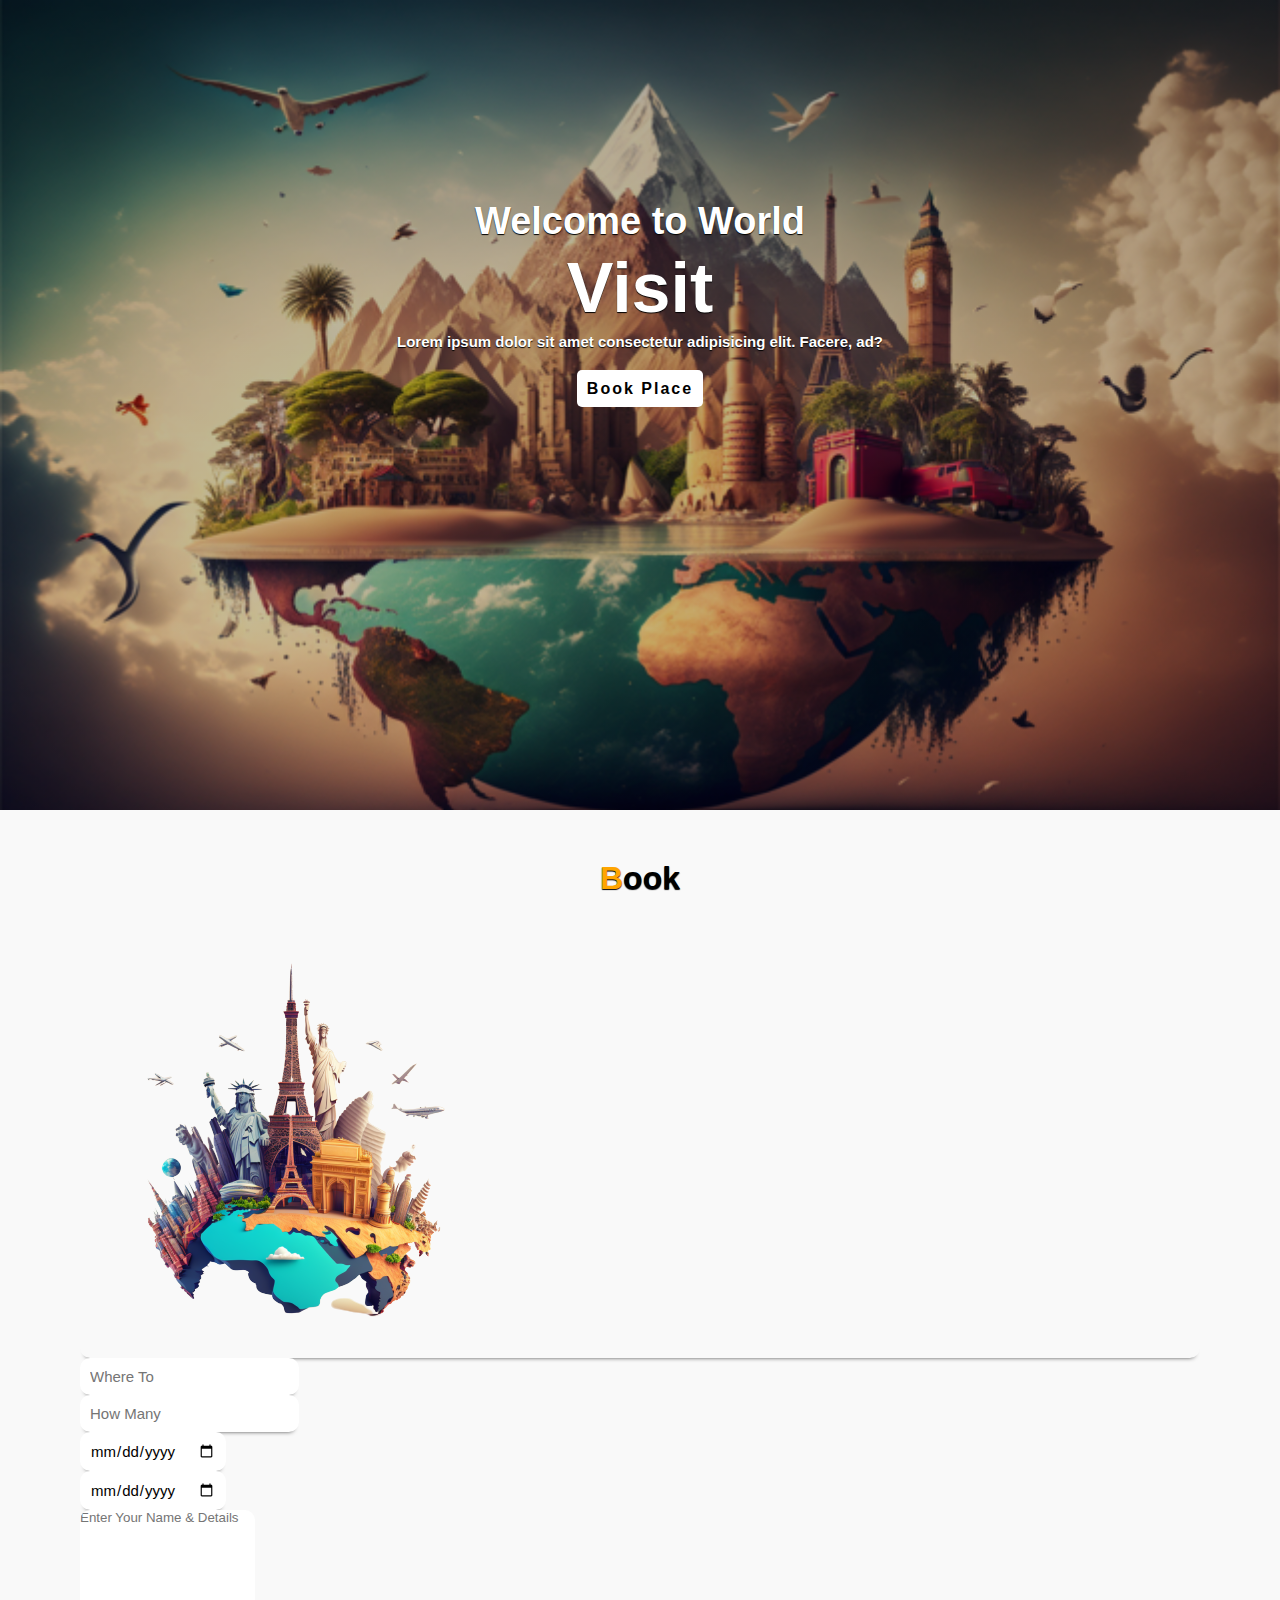
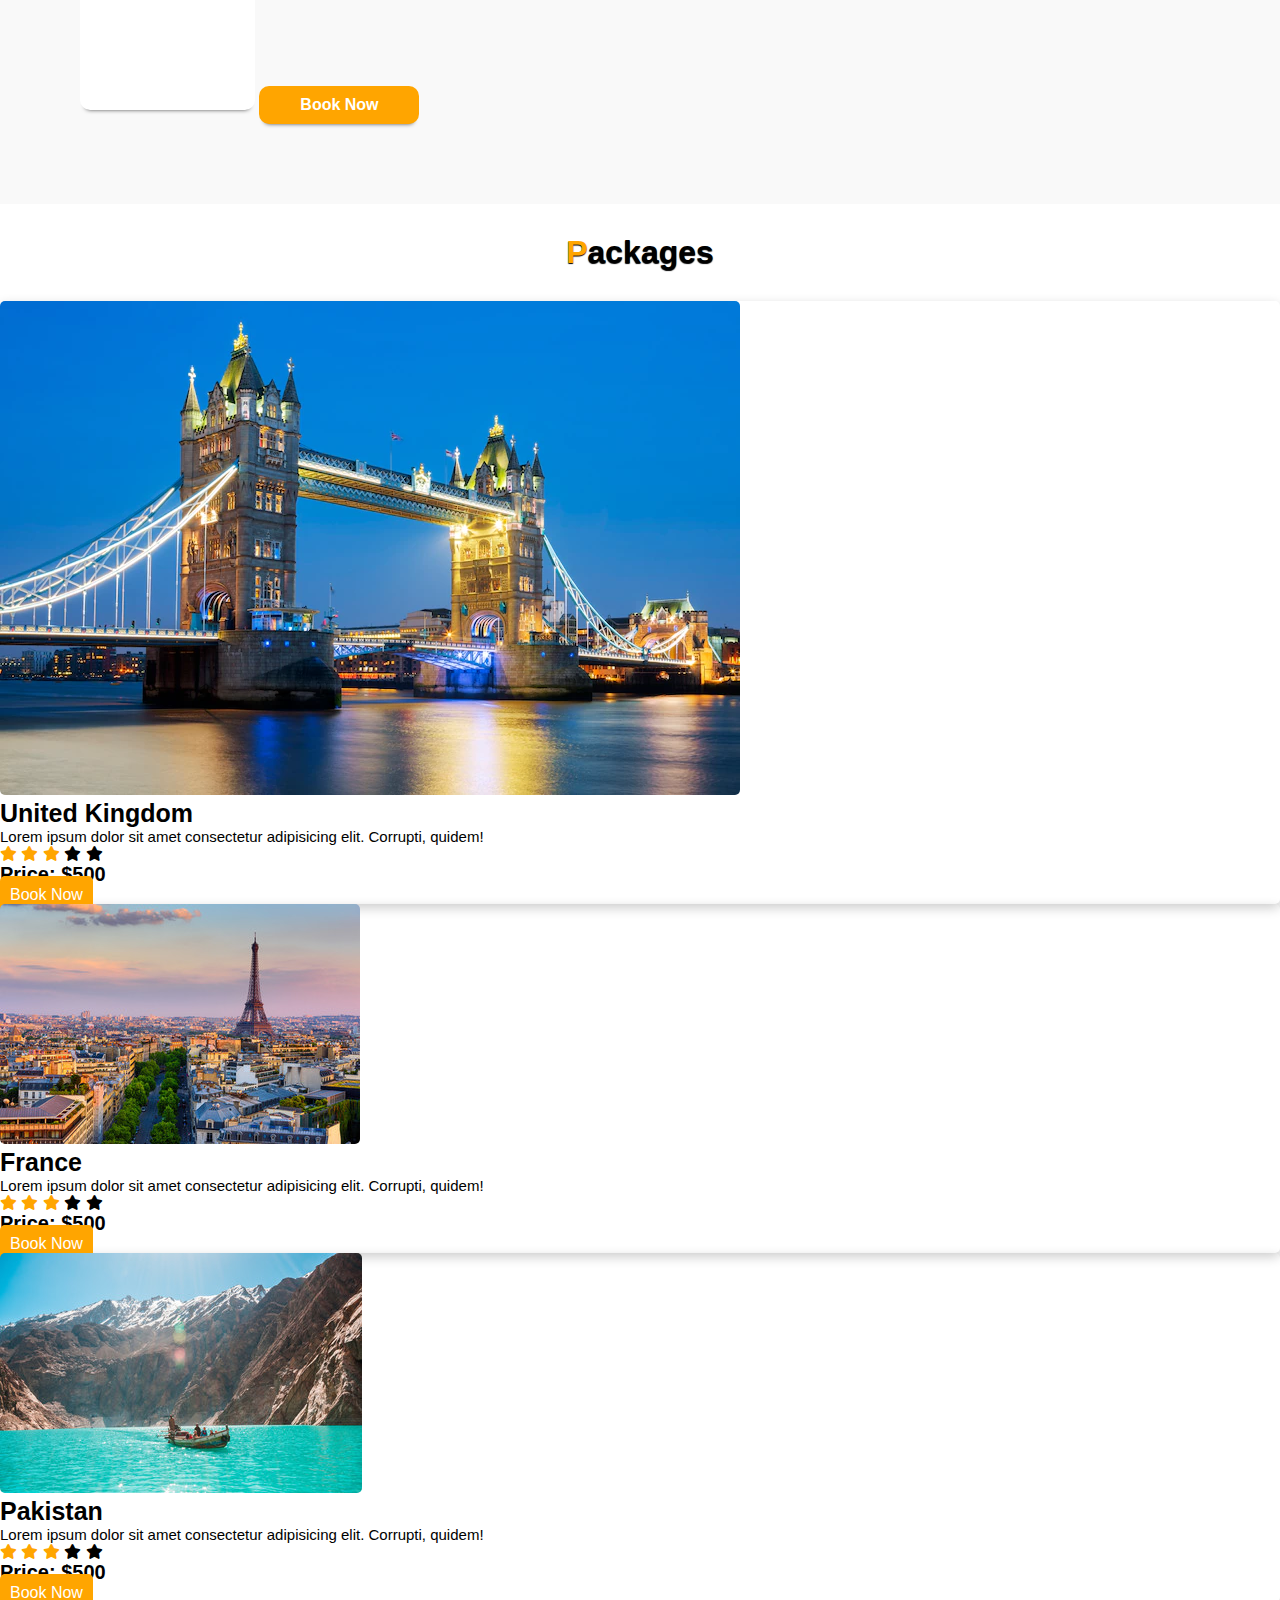
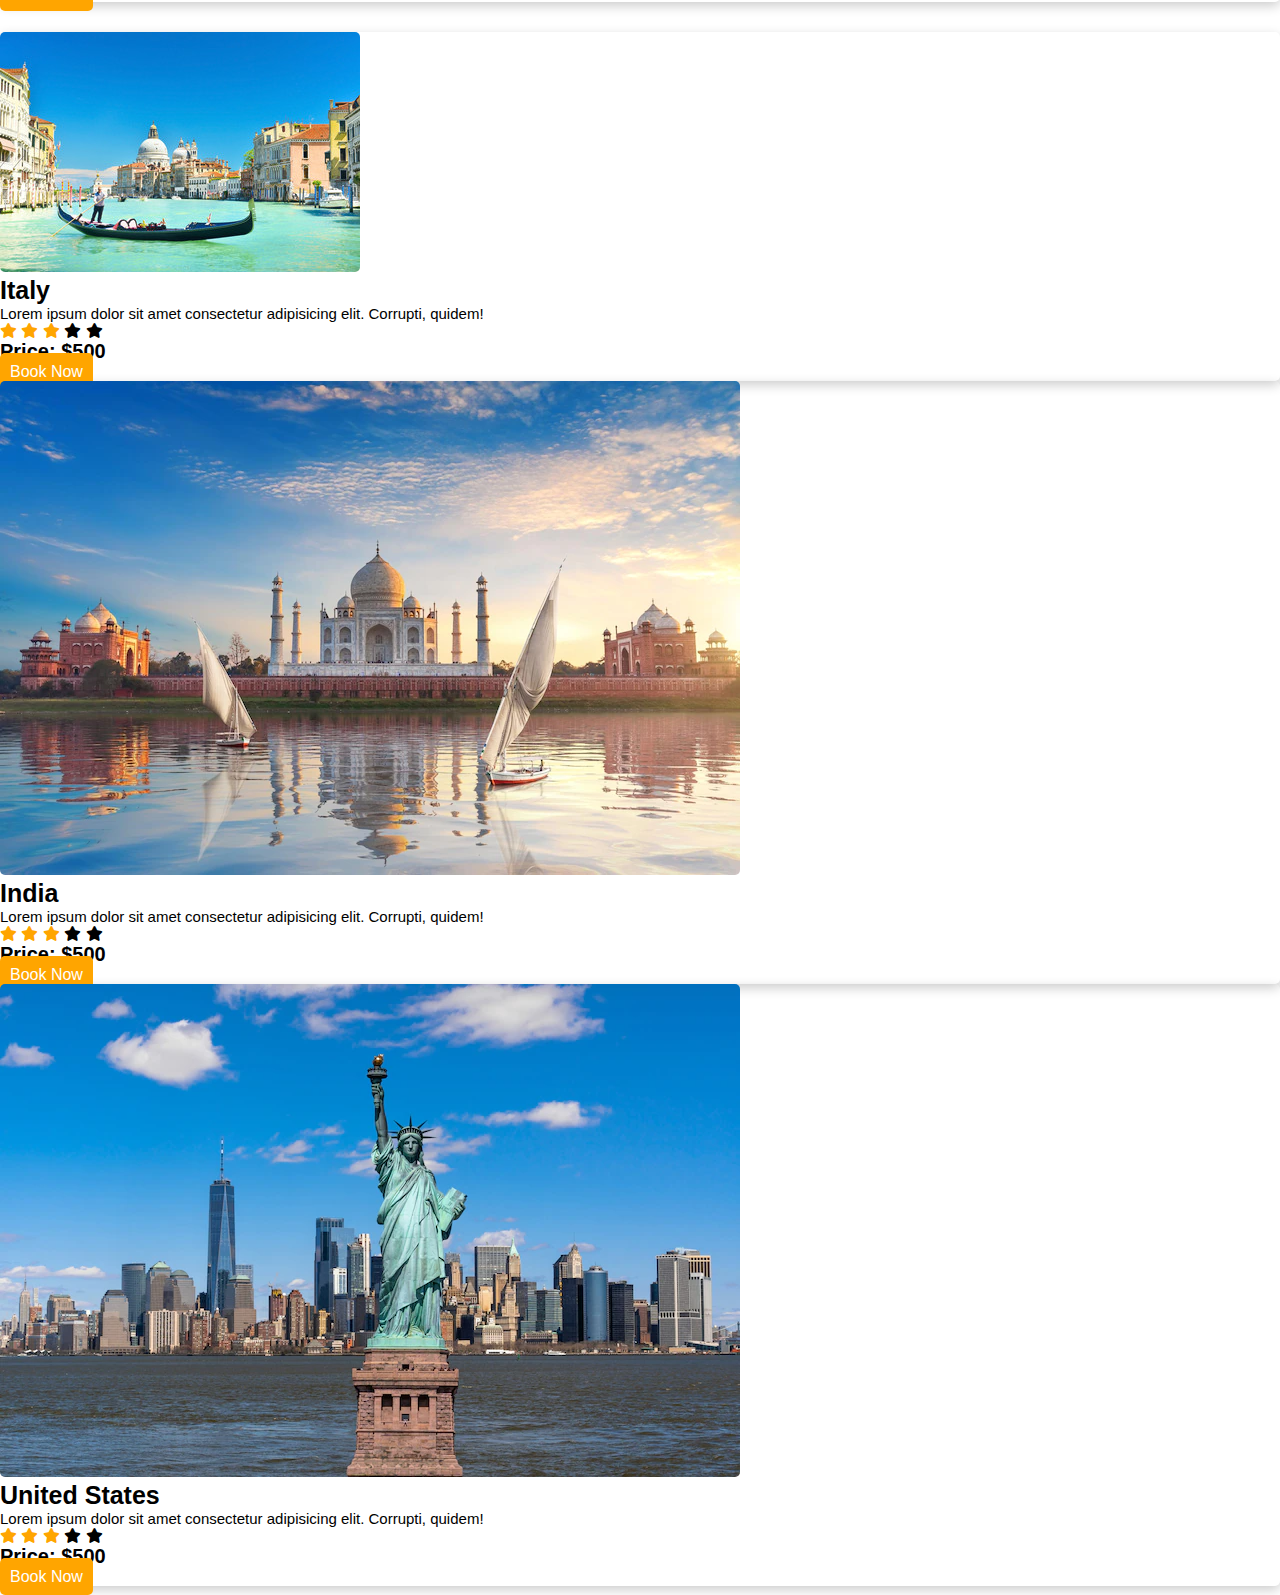
<file: index.html>
<!doctype html>
<html lang="en">
  <head>
    <meta charset="utf-8">
    <meta name="viewport" content="width=device-width, initial-scale=1">
    <link rel="stylesheet" href="style.css">
   
    <!-- Bootstrap css link -->
    <link href="https://cdn.jsdelivr.net/npm/bootstrap@5.0.2/dist/css/bootstrap.min.css" rel="stylesheet" integrity="sha384-EVSTQN3/azprG1Anm3QDgpJLIm9Nao0Yz1ztcQTwFspd3yD65VohhpuuCOmLASjC" crossorigin="anonymous">
    <!-- Bootstrap css link -->
    
    <!-- Font awesome cdn link -->
    <link rel="stylesheet" href="https://cdnjs.cloudflare.com/ajax/libs/font-awesome/6.2.1/css/all.min.css">
    <!-- Font awesome cdn link -->

    <!-- Google fonts link -->
    <link rel="preconnect" href="https://fonts.googleapis.com">
    <link rel="preconnect" href="https://fonts.gstatic.com" crossorigin>
    <link href="https://fonts.googleapis.com/css2?family=Roboto:wght@500&display=swap" rel="stylesheet">
    <!-- Google fonts link -->

    <title> Travel Website </title>
  </head>

  <body>
    

    <!-- Home Section Start -->
    <div class="home">
      <div class="content">
        <h5> Welcome to World </h5>
        <h1> Visit <span class="changecontent"></span></h1>
        <p> Lorem ipsum dolor sit amet consectetur adipisicing elit. Facere, ad?</p>
        <a href="#book"> Book Place </a>
      </div>
    </div>
    <!-- Home Section End -->


    <!-- Book Section Start -->
    <section class="book" id="book">
      <div class="container">

        <div class="main-text">
          <h1><span>B</span>ook</h1>
        </div>

        <div class="row">

          <div class="col-md-6 py-3 py-md-0">
            <div class="card">
              <img src="images/book-img.png" alt="book-img">
            </div>
          </div>

          <div class="col-md-6 py-3 py-md-0">
            <form action="#">
              <input type="text" class="form-control" placeholder="Where To" required><br>
              <input type="text" class="form-control" placeholder="How Many" required><br>
              <input type="date" class="form-control" placeholder="Arrivals" required><br>
              <input type="date" class="form-control" placeholder="Leaving" required><br>
              <textarea class="form-control" rows="5" name="text" placeholder="Enter Your Name & Details"></textarea>
              <input type="submit" value="Book Now" class="submit" required>
            </form>
          </div>

        </div>
      </div>
    </section>
    <!-- Book Section End -->


    <!-- Packages Section Start -->
    <section class="packages" id="packages">
      <div class="container">

        <div class="main-txt">
          <h1><span>P</span>ackages</h1>
        </div>

        <div class="row" style="margin-top: 30px;">

          <div class="col-md-4 py-3 py-md-0">

            <div class="card">
              <img src="images/uk.png" alt="uk-pic">
              <div class="card-body">
                <h3>United Kingdom</h3>
                <p>Lorem ipsum dolor sit amet consectetur adipisicing elit. Corrupti, quidem!</p>
                <div class="star">
                  <i class="fa-solid fa-star checked"></i>
                  <i class="fa-solid fa-star checked"></i>
                  <i class="fa-solid fa-star checked"></i>
                  <i class="fa-solid fa-star"></i>
                  <i class="fa-solid fa-star"></i>
                </div>
                <h6>Price: <strong>$500</strong></h6>
                <a href="#book">Book Now</a>
              </div>
            </div>
          
          </div>

          <div class="col-md-4 py-3 py-md-0">

            <div class="card">
              <img src="images/france.png" alt="france-pic">
              <div class="card-body">
                <h3>France</h3>
                <p>Lorem ipsum dolor sit amet consectetur adipisicing elit. Corrupti, quidem!</p>
                <div class="star">
                  <i class="fa-solid fa-star checked"></i>
                  <i class="fa-solid fa-star checked"></i>
                  <i class="fa-solid fa-star checked"></i>
                  <i class="fa-solid fa-star"></i>
                  <i class="fa-solid fa-star"></i>
                </div>
                <h6>Price: <strong>$500</strong></h6>
                <a href="#book">Book Now</a>
              </div>
            </div>
          
          </div>

          <div class="col-md-4 py-3 py-md-0">

            <div class="card">
              <img src="images/pakistan.png" alt="pakistan-pic">
              <div class="card-body">
                <h3>Pakistan</h3>
                <p>Lorem ipsum dolor sit amet consectetur adipisicing elit. Corrupti, quidem!</p>
                <div class="star">
                  <i class="fa-solid fa-star checked"></i>
                  <i class="fa-solid fa-star checked"></i>
                  <i class="fa-solid fa-star checked"></i>
                  <i class="fa-solid fa-star"></i>
                  <i class="fa-solid fa-star"></i>
                </div>
                <h6>Price: <strong>$500</strong></h6>
                <a href="#book">Book Now</a>
              </div>
            </div>
          
          </div>

        </div>

        <div class="row" style="margin-top: 30px;">

          <div class="col-md-4 py-3 py-md-0">

            <div class="card">
              <img src="images/italy.png" alt="italy-pic">
              <div class="card-body">
                <h3>Italy</h3>
                <p>Lorem ipsum dolor sit amet consectetur adipisicing elit. Corrupti, quidem!</p>
                <div class="star">
                  <i class="fa-solid fa-star checked"></i>
                  <i class="fa-solid fa-star checked"></i>
                  <i class="fa-solid fa-star checked"></i>
                  <i class="fa-solid fa-star"></i>
                  <i class="fa-solid fa-star"></i>
                </div>
                <h6>Price: <strong>$500</strong></h6>
                <a href="#book">Book Now</a>
              </div>
            </div>
          
          </div>

          <div class="col-md-4 py-3 py-md-0">

            <div class="card">
              <img src="images/india.png" alt="india-pic">
              <div class="card-body">
                <h3>India</h3>
                <p>Lorem ipsum dolor sit amet consectetur adipisicing elit. Corrupti, quidem!</p>
                <div class="star">
                  <i class="fa-solid fa-star checked"></i>
                  <i class="fa-solid fa-star checked"></i>
                  <i class="fa-solid fa-star checked"></i>
                  <i class="fa-solid fa-star"></i>
                  <i class="fa-solid fa-star"></i>
                </div>
                <h6>Price: <strong>$500</strong></h6>
                <a href="#book">Book Now</a>
              </div>
            </div>
          
          </div>

          <div class="col-md-4 py-3 py-md-0">

            <div class="card">
              <img src="images/us.png" alt="us-pic">
              <div class="card-body">
                <h3>United States</h3>
                <p>Lorem ipsum dolor sit amet consectetur adipisicing elit. Corrupti, quidem!</p>
                <div class="star">
                  <i class="fa-solid fa-star checked"></i>
                  <i class="fa-solid fa-star checked"></i>
                  <i class="fa-solid fa-star checked"></i>
                  <i class="fa-solid fa-star"></i>
                  <i class="fa-solid fa-star"></i>
                </div>
                <h6>Price: <strong>$500</strong></h6>
                <a href="#book">Book Now</a>
              </div>
            </div>
          
          </div>

        </div>

      </div>
    </section>
    <!-- Packages Section End -->


    <!-- Bootstrap js link  -->
    <script src="https://cdn.jsdelivr.net/npm/bootstrap@5.0.2/dist/js/bootstrap.bundle.min.js" integrity="sha384-MrcW6ZMFYlzcLA8Nl+NtUVF0sA7MsXsP1UyJoMp4YLEuNSfAP+JcXn/tWtIaxVXM" crossorigin="anonymous"></script>
    <!-- Bootstrap js link  -->
  
  </body>
</html>
</file>
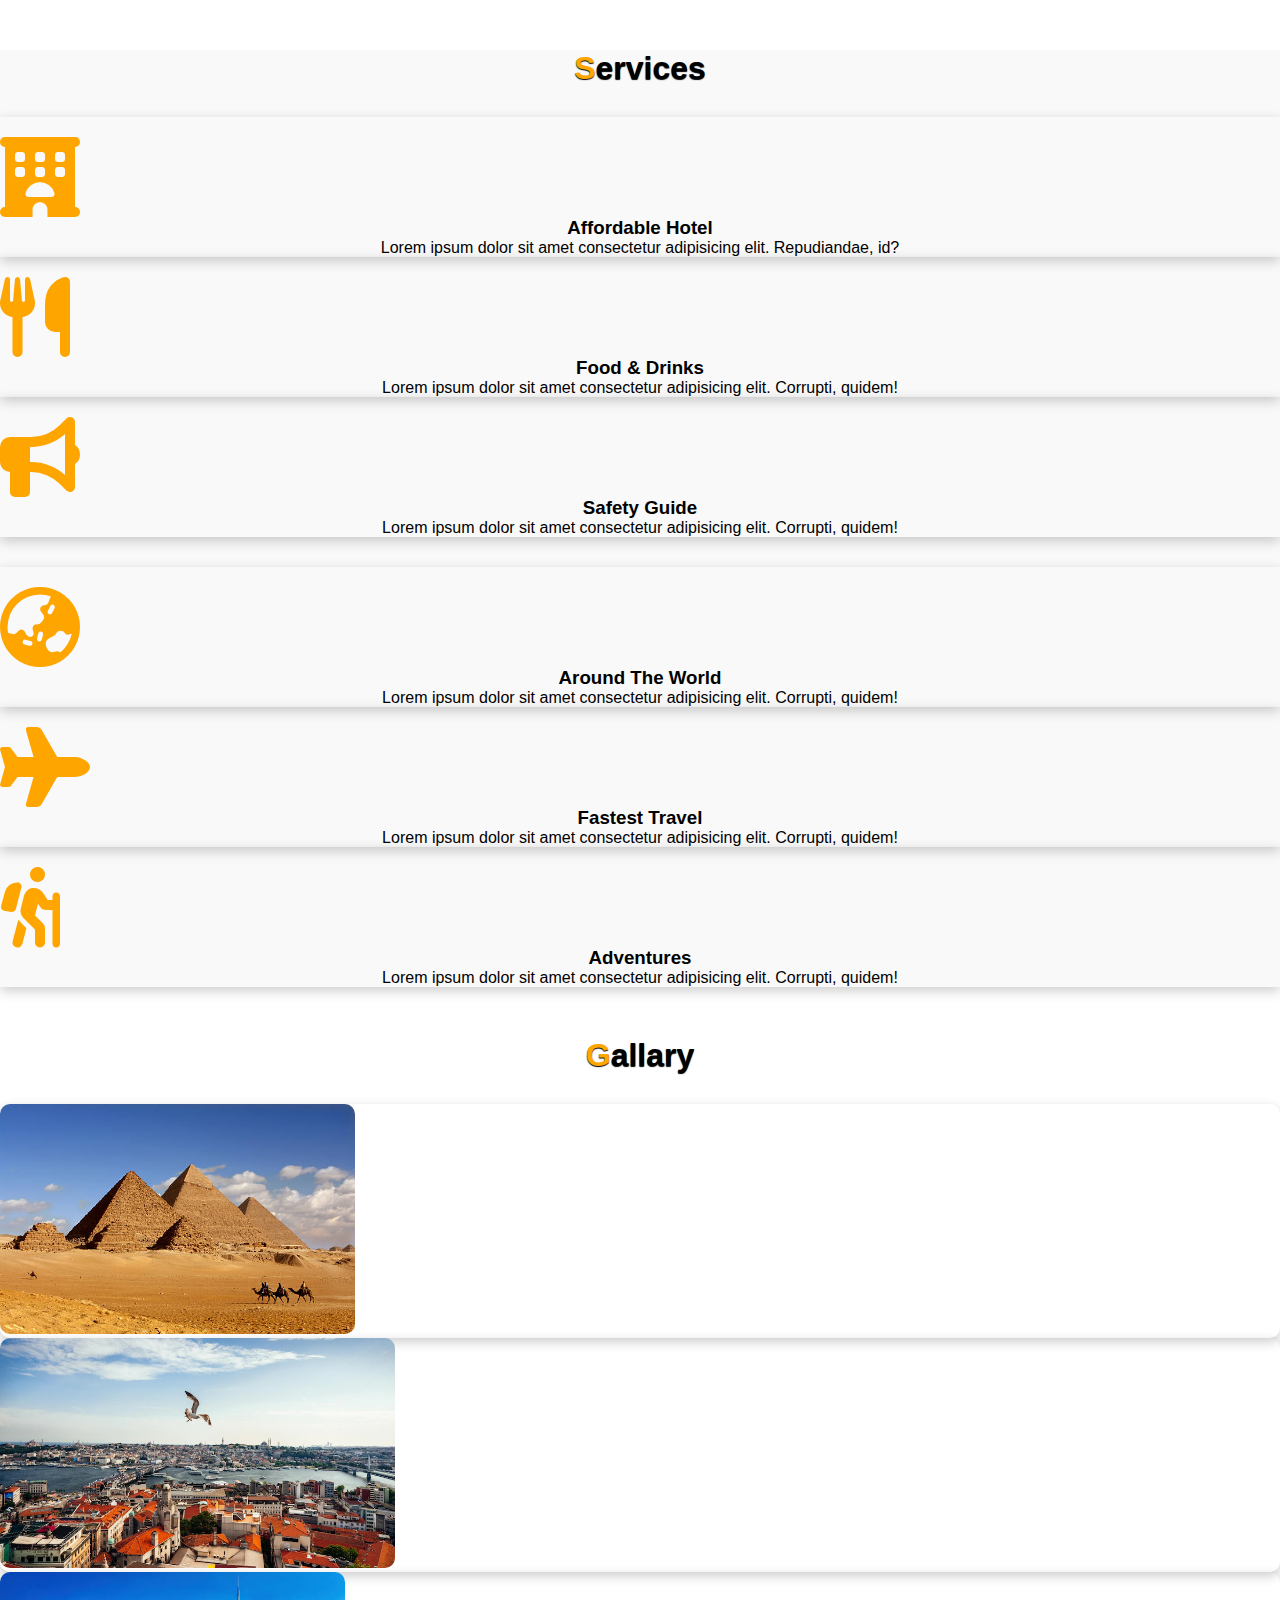
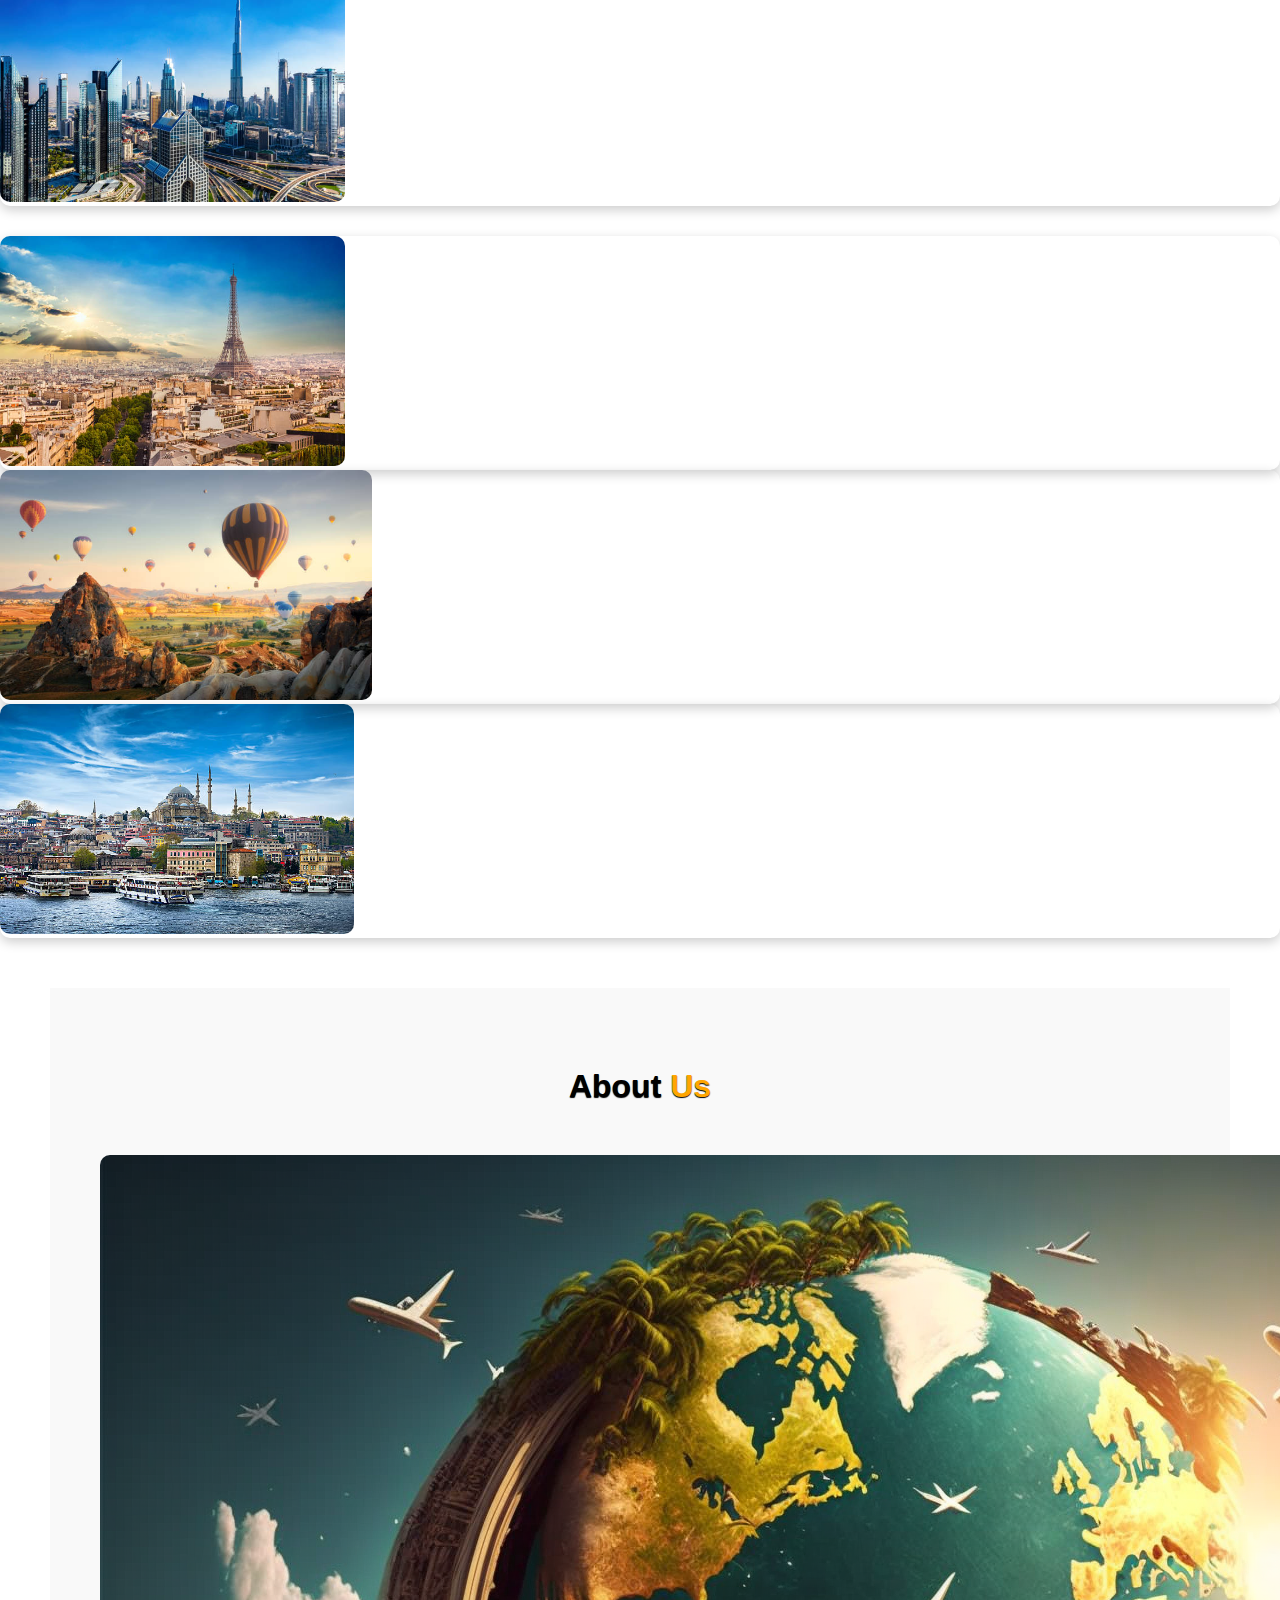
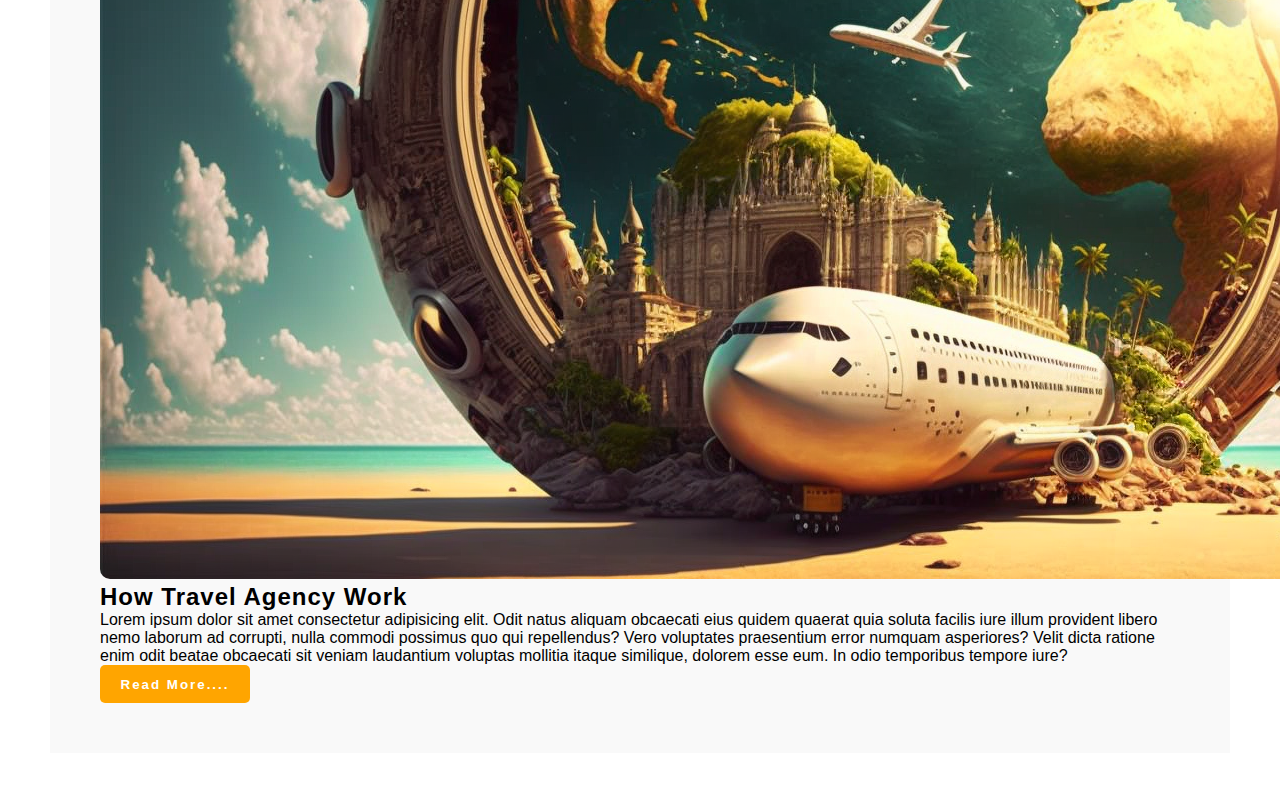
<file: bashar.html>
<!doctype html>
<html lang="en">
  <head>
    <meta charset="utf-8">
    <meta name="viewport" content="width=device-width, initial-scale=1">
    <link rel="stylesheet" href="bashar.css">
   
    <!-- Bootstrap css link -->
    <link href="https://cdn.jsdelivr.net/npm/bootstrap@5.0.2/dist/css/bootstrap.min.css" rel="stylesheet" integrity="sha384-EVSTQN3/azprG1Anm3QDgpJLIm9Nao0Yz1ztcQTwFspd3yD65VohhpuuCOmLASjC" crossorigin="anonymous">
    <!-- Bootstrap css link -->
    
    <!-- Font awesome cdn link -->
    <link rel="stylesheet" href="https://cdnjs.cloudflare.com/ajax/libs/font-awesome/6.2.1/css/all.min.css">
    <!-- Font awesome cdn link -->

    <!-- Google fonts link -->
    <link rel="preconnect" href="https://fonts.googleapis.com">
    <link rel="preconnect" href="https://fonts.gstatic.com" crossorigin>
    <link href="https://fonts.googleapis.com/css2?family=Roboto:wght@500&display=swap" rel="stylesheet">
    <!-- Google fonts link -->

    <title> Travel Website </title>
  </head>

  <body>


    <!-- Services Section Start -->
    <section class="services" id="services">
      <div class="container">

        <div class="main-txt">
          <h1><span>S</span>ervices</h1>
        </div>

        <div class="row" style="margin-top: 30px;">

          <div class="col-md-4 py-3 py-md-0">

            <div class="card">
              <i class="fas fa-hotel"></i>
              <div class="card-body">
                <h3>Affordable Hotel</h3>
                <p>Lorem ipsum dolor sit amet consectetur adipisicing elit. Repudiandae, id?</p>
              </div>
            </div>
          
          </div>

          <div class="col-md-4 py-3 py-md-0">

            <div class="card">
              <i class="fas fa-utensils"></i>
              <div class="card-body">
                <h3>Food & Drinks</h3>
                <p>Lorem ipsum dolor sit amet consectetur adipisicing elit. Corrupti, quidem!</p>
              </div>
            </div>
          
          </div>

          <div class="col-md-4 py-3 py-md-0">

            <div class="card">
              <i class="fas fa-bullhorn"></i>
              <div class="card-body">
                <h3>Safety Guide</h3>
                <p>Lorem ipsum dolor sit amet consectetur adipisicing elit. Corrupti, quidem!</p>
              </div>
            </div>
          
          </div>

        </div>

        <div class="row" style="margin-top: 30px;">

          <div class="col-md-4 py-3 py-md-0">

            <div class="card">
              <i class="fas fa-globe-asia"></i>
              <div class="card-body">
                <h3>Around The World</h3>
                <p>Lorem ipsum dolor sit amet consectetur adipisicing elit. Corrupti, quidem!</p>
              </div>
            </div>
          
          </div>

          <div class="col-md-4 py-3 py-md-0">

            <div class="card">
              <i class="fas fa-plane"></i>
              <div class="card-body">
                <h3>Fastest Travel</h3>
                <p>Lorem ipsum dolor sit amet consectetur adipisicing elit. Corrupti, quidem!</p>
              </div>
            </div>
          
          </div>

          <div class="col-md-4 py-3 py-md-0">

            <div class="card">
              <i class="fas fa-hiking"></i>
              <div class="card-body">
                <h3>Adventures</h3>
                <p>Lorem ipsum dolor sit amet consectetur adipisicing elit. Corrupti, quidem!</p>
              </div>
            </div>
          
          </div>

        </div>

      </div>
    </section>
    <!-- Services Section End -->


    <!-- Gallary Section Start -->
    <section class="gallary" id="gallary">
      <div class="container">

        <div class="main-txt">
          <h1><span>G</span>allary</h1>
        </div>

        <div class="row" style="margin-top: 30px;">

          <div class="col-md-4 py-3 py-md-0">

            <div class="card">
              <img src="pics/g1.png" alt="g1" height="230px">
            </div>
          
          </div>

          <div class="col-md-4 py-3 py-md-0">

            <div class="card">
              <img src="pics/g2.png" alt="g2" height="230px">
            </div>
          
          </div>

          <div class="col-md-4 py-3 py-md-0">

            <div class="card">
              <img src="pics/g3.png" alt="g3" height="230px">
            </div>
          
          </div>

        </div>

        <div class="row" style="margin-top: 30px;">

          <div class="col-md-4 py-3 py-md-0">

            <div class="card">
              <img src="pics/g4.png" alt="g4" height="230px">
            </div>
          
          </div>

          <div class="col-md-4 py-3 py-md-0">

            <div class="card">
              <img src="pics/g5.png" alt="g5" height="230px">
            </div>
          
          </div>

          <div class="col-md-4 py-3 py-md-0">

            <div class="card">
              <img src="pics/g6.png" alt="g6" height="230px">
            </div>
          
          </div>

        </div>

      </div>
    </section>
    <!-- Gallary Section End -->


    <!-- About Section Start -->
    <section class="about" id="about">
      <div class="container">

        <div class="main-txt">
          <h1>About <span>Us</span></h1>
        </div>

        <div class="row" style="margin-top: 50px;">

          <div class="col-md-6 py-3 py-md-0">
            <div class="card">
              <img src="pics/about-img.png" alt="about-img">
            </div>
          </div>

          <div class="col-md-6 py-3 py-md-0">
            <h2>How Travel Agency Work</h2>
            <p>Lorem ipsum dolor sit amet consectetur adipisicing elit. Odit natus aliquam obcaecati eius quidem quaerat quia soluta facilis iure illum provident libero nemo laborum ad corrupti, nulla commodi possimus quo qui repellendus? Vero voluptates praesentium error numquam asperiores? Velit dicta ratione enim odit beatae obcaecati sit veniam laudantium voluptas mollitia itaque similique, dolorem esse eum. In odio temporibus tempore iure?</p>          
            <button id="about-btn">Read More....</button>
          </div>

        </div>

      </div>
    </section>
    <!-- About Section End -->


    <!-- Bootstrap js link  -->
    <script src="https://cdn.jsdelivr.net/npm/bootstrap@5.0.2/dist/js/bootstrap.bundle.min.js" integrity="sha384-MrcW6ZMFYlzcLA8Nl+NtUVF0sA7MsXsP1UyJoMp4YLEuNSfAP+JcXn/tWtIaxVXM" crossorigin="anonymous"></script>
    <!-- Bootstrap js link  -->
  
  </body>
</html>
</file>
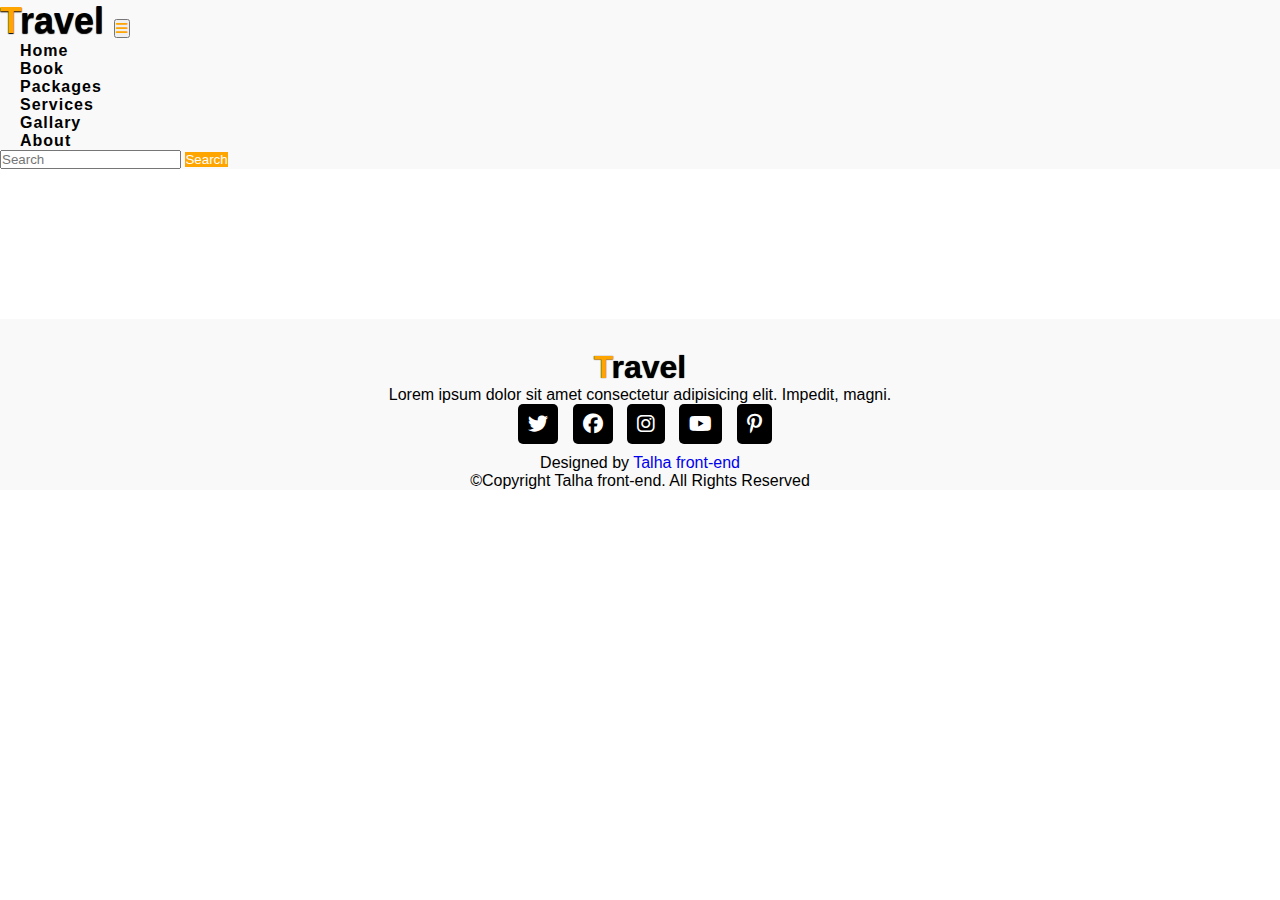
<file: n-f.html>
<!doctype html>
<html lang="en">
  <head>
    <meta charset="utf-8">
    <meta name="viewport" content="width=device-width, initial-scale=1">
    <link rel="stylesheet" href="n-f.css">
   
    <!-- Bootstrap css link -->
    <link href="https://cdn.jsdelivr.net/npm/bootstrap@5.0.2/dist/css/bootstrap.min.css" rel="stylesheet" integrity="sha384-EVSTQN3/azprG1Anm3QDgpJLIm9Nao0Yz1ztcQTwFspd3yD65VohhpuuCOmLASjC" crossorigin="anonymous">
    <!-- Bootstrap css link -->
    
    <!-- Font awesome cdn link -->
    <link rel="stylesheet" href="https://cdnjs.cloudflare.com/ajax/libs/font-awesome/6.2.1/css/all.min.css">
    <!-- Font awesome cdn link -->

    <!-- Google fonts link -->
    <link rel="preconnect" href="https://fonts.googleapis.com">
    <link rel="preconnect" href="https://fonts.gstatic.com" crossorigin>
    <link href="https://fonts.googleapis.com/css2?family=Roboto:wght@500&display=swap" rel="stylesheet">
    <!-- Google fonts link -->

    <title> Travel Website </title>
  </head>

  <body>

    <!-- Navbar Start -->
    <nav class="navbar navbar-expand-lg" id="navbar"> 
      <div class="container">
        <a class="navbar-brand" href="index.html" id="logo"><span>T</span>ravel </a>
        <button class="navbar-toggler" type="button" data-bs-toggle="collapse" data-bs-target="#mynavbar">
          <span><i class="fa-solid fa-bars"></i></span>
        </button>       
        <div class="collapse navbar-collapse" id="mynavbar">
          <ul class="navbar-nav me-auto">
            <li class="nav-item">
              <a class="nav-link active" href="index.html"> Home </a>
            </li>
            <li class="nav-item">
              <a class="nav-link" href="#book"> Book </a>
            </li>
            <li class="nav-item">
              <a class="nav-link" href="#packages"> Packages </a>
            </li>
            <li class="nav-item">
              <a class="nav-link" href="#services"> Services </a>
            </li>
            <li class="nav-item">
              <a class="nav-link" href="#gallary"> Gallary </a>
            </li>
            <li class="nav-item">
              <a class="nav-link" href="#about"> About </a>
            </li>
          </ul>
          <form class="d-flex">
            <input class="form-control me-2" type="text" placeholder="Search">
            <button class="btn btn-primary" type="button">Search</button>
          </form>
        </div>
      </div>
    </nav>
    <!-- Navbar End -->
    

    <!-- Footer Section Start -->
    <footer id="footer">
      <h1><span>T</span>ravel</h1>
      <p>Lorem ipsum dolor sit amet consectetur adipisicing elit. Impedit, magni.</p>
      <div class="social-links">
        <i class="fa-brands fa-twitter"></i>
        <i class="fa-brands fa-facebook"></i>
        <i class="fa-brands fa-instagram"></i>
        <i class="fa-brands fa-youtube"></i>
        <i class="fa-brands fa-pinterest-p"></i>
      </div>
      <div class="credit">
        <p>Designed by <a href="#">Talha front-end</a></p>
      </div>
      <div class="copyright">
        <p>&copy;Copyright Talha front-end. All Rights Reserved</p>
      </div>
    </footer>
    <!-- Footer Section End -->


    <!-- Bootstrap js link  -->
    <script src="https://cdn.jsdelivr.net/npm/bootstrap@5.0.2/dist/js/bootstrap.bundle.min.js" integrity="sha384-MrcW6ZMFYlzcLA8Nl+NtUVF0sA7MsXsP1UyJoMp4YLEuNSfAP+JcXn/tWtIaxVXM" crossorigin="anonymous"></script>
    <!-- Bootstrap js link  -->
  
  </body>
</html>
</file>
<file: style.css>
* {
  margin: 0;
  padding: 0;
  box-sizing: border-box;
  text-decoration: none;
  list-style: none;
  scroll-behavior: smooth;
  font-family: 'lato',sans-serif;
}


/* Home Section Start */
.home{
  width: 100%;
  height: 90vh;
  background-image: linear-gradient(rgba(0,0,0,0.3),rgba(0,0,0,0.2)), url(images/bg-img.png);
  background-repeat: no-repeat;
  background-size: cover;
}
.home .content{
  text-align: center;
  padding-top: 200px;
}
.home .content h5{
  color: white;
  font-size: 38px;
  font-weight: 550;
  text-shadow: 0px 1px 1px black;
}
.home .content h1{
  color: white;
  font-size: 70px;
  font-weight: 550;
  text-shadow: 0px 1px 1px black;
  margin-top: 5px;
}
.changecontent::after{
  content: '';
  color: #ffa500;
  text-shadow: 0px 1px 1px black;
  animation: changetext 10s infinite linear;
}
@keyframes changetext{
  0%{content: "Pakistan";}
  10%{content: "Arab";}
  20%{content: "United Kingdom";}
  30%{content: "Morroco";}
  40%{content: "Turkey";}
  50%{content: "Mexico";}
  60%{content: "United States";}
  70%{content: "France";}
  80%{content: "Italy";}
  90%{content: "China";}
  100%{content: "Japan";}
}
.home .content p{
  color: white;
  font-size: 15px;
  font-weight: 600;
  text-shadow: 0px 1px 1px black;
  margin-bottom: 30px;
  margin-top: 5px;
}
.home .content a{
  padding: 10px;
  background: white;
  color: black;
  letter-spacing: 2px;
  font-weight: 550;
  border-radius: 5px;
  text-decoration: none;
  transition: 0.5s;
}
.home .content a:hover{
  background: #ffa500;
  color: white;
}
@media (max-width:850px){
  .home{
    background-position: 50%;
  }
}
@media (max-width:450px){
  .home ,.content h5{
    font-size: 25px;
  }
  .home ,.content h1{
    font-size: 38px;
  }
  .home ,.content p{
    font-size: 13px;
  }
}
/* Home Section End */


/* Book Section Start */
.book{
  background: #f9f9f9;
  padding: 50px;
}
.main-text h1{
  text-align: center;
  text-shadow: 0px 1px 1px black;
  font-weight: 600;
}
.main-text h1 span{
  color: #ffa500;
}
.book .card{
  border-radius: 10px;
  box-shadow: 0px 5px 5px -6px black;
}
.book .row{
  margin: 30px;
}
.book form input{
  padding: 10px;
  color: black;
  border: none;
  outline: none;
  font-size: 15px;
  border-radius: 10px;
  box-shadow: 0px 5px 5px -6px black;
}
.book form textarea{
  border: none;
  border-radius: 10px;
  resize: none;
  box-shadow: 0px 5px 5px -6px black;
  height: 200px;
}
.book .submit{
  width: 160px;
  font-size: 16px;
  font-weight: 550;
  background: #ffa500;
  color: white;
  margin-top: 10px;
  transition: 0.5s;
}
.book .submit:hover{
  width: 170px;
}
@media (max-width:765px){
  .book{
    padding: 0;
  }
  .main-text h1{
    padding: 20px;
  }
}
/* Book Section End */


/* Packages Section Start */
.main-txt h1{
  text-align: center;
  margin-top: 30px;
  font-weight: 600;
  text-shadow: 0px 1px 1px black;
}
.main-txt h1 span{
  color: #ffa500;
}
.packages .card{
  border-radius: 5px;
  border: none;
  box-shadow: rgba(0,0,0,0.2) 0px 4px 12px;
}
.packages .card img{
  border-radius: 5px;
}
.packages .card .card-body{
  background: transparent;
}
.packages .card .card-body h3{
  font-size: 25px;
  font-weight: 600;
}
.packages .card .card-body p{
  font-size: 15px;
}
.checked{
  color: #ffa500;
}
.star i{
  font-size: 15px;
}
.packages .card .card-body h6{
  font-size: 20px;
}
.packages .card .card-body a{
  padding: 10px;
  text-decoration: none;
  background: #ffa500;
  color: white;
  border-radius: 5px;
}
/* Packages Section End */
</file>
<file: bashar.css>
* {
    margin: 0;
    padding: 0;
    box-sizing: border-box;
    text-decoration: none;
    list-style: none;
    scroll-behavior: smooth;
    font-family: 'lato',sans-serif;
  }

  
  /* Book Section Start */
  .book{
    background: #f9f9f9;
    padding: 50px;
  }
  .main-text h1{
    text-align: center;
    text-shadow: 0px 1px 1px black;
    font-weight: 600;
  }
  .main-text h1 span{
    color: #ffa500;
  }
  .book .card{
    border-radius: 10px;
    box-shadow: 0px 5px 5px -6px black;
  }
  .book .row{
    margin: 30px;
  }
  .book form input{
    padding: 10px;
    color: black;
    border: none;
    outline: none;
    font-size: 15px;
    border-radius: 10px;
    box-shadow: 0px 5px 5px -6px black;
  }
  .book form textarea{
    border: none;
    border-radius: 10px;
    resize: none;
    box-shadow: 0px 5px 5px -6px black;
    height: 200px;
  }
  .book .submit{
    width: 160px;
    font-size: 16px;
    font-weight: 550;
    background: #ffa500;
    color: white;
    margin-top: 10px;
    transition: 0.5s;
  }
  .book .submit:hover{
    width: 170px;
  }
  @media (max-width:765px){
    .book{
      padding: 0;
    }
    .main-text h1{
      padding: 20px;
    }
  }
  /* Book Section End */
  
  
  /* Packages Section Start */
  .main-txt h1{
    text-align: center;
    margin-top: 30px;
    font-weight: 600;
    text-shadow: 0px 1px 1px black;
  }
  .main-txt h1 span{
    color: #ffa500;
  }
  .packages .card{
    border-radius: 5px;
    border: none;
    box-shadow: rgba(0,0,0,0.2) 0px 4px 12px;
  }
  .packages .card img{
    border-radius: 5px;
  }
  .packages .card .card-body{
    background: transparent;
  }
  .packages .card .card-body h3{
    font-size: 25px;
    font-weight: 600;
  }
  .packages .card .card-body p{
    font-size: 15px;
  }
  .checked{
    color: #ffa500;
  }
  .star i{
    font-size: 15px;
  }
  .packages .card .card-body h6{
    font-size: 20px;
  }
  .packages .card .card-body a{
    padding: 10px;
    text-decoration: none;
    background: #ffa500;
    color: white;
    border-radius: 5px;
  }
  /* Packages Section End */
  
  
  /* Services Section Start */
  .services{
    background: #f9f9f9;
    margin-top: 50px;
  }
  .services .card{
    box-shadow: rgba(0,0,0,0.2) 0px 4px 12px;
    border: none;
    cursor: pointer;
  }
  .services .card i{
    font-size: 80px;
    text-align: center;
    color: #ffa500;
    margin-top: 20px;
  }
  .services .card .card-body h3{
    font-weight: 600;
  }
  .services .card .card-body{
    text-align: center;
  }
  /* Services Section End */
  
  
  /* Gallary Section Start */
  .gallary{
    margin-top: 50px;
  }
  .gallary .card{
    border-radius: 10px;
    box-shadow: rgba(0,0,0,0.2) 0px 4px 12px;
    cursor: pointer;
  }
  .gallary .card img{
    border-radius: 10px;
    transition: 0.5s;
  }
  .gallary .card img:hover{
    transform: scale(1.1);
  }
  /* Gallary Section End */ 
  
  
  /* About Section Start */
  .about{
    padding: 50px;
    margin: 50px;
    background: #f9f9f9;
  }
  .about .card{
    border-radius: 10px;
  }
  .about .card img{
    border-radius: 10px;
  }
  .about h2{
    font-weight: 600;
    letter-spacing: 1px;
  }
  .about p{
    font-weight: 500;
  }
  #about-btn{
    width: 150px;
    height: 38px;
    border: none;
    border-radius: 5px;
    background: #ffa500;
    color: white;
    letter-spacing: 2px;
    font-weight: 550;
    transition: 0.5s ease;
    cursor: pointer;
  }
  #about-btn:hover{
    width: 170px;
  }
  @media (max-width:765px){
    .about{
      padding: 0;
    }
  }
  /* About Section End */
</file>
<file: n-f.css>
* {
  margin: 0;
  padding: 0;
  box-sizing: border-box;
  text-decoration: none;
  list-style: none;
  scroll-behavior: smooth;
  font-family: 'lato',sans-serif;
}

/* Navbar Start */
#navbar{
  background: #f9f9f9;
}
#logo{
  font-size: 36px;
  font-weight: 550;
  color: black;
  text-shadow: 0px 1px 1px black;
  margin-bottom: 5px;
}
#logo span{
  color: #ffa500;
}
.navbar-toggler span{
  color: #ffa500;
}
.navbar-nav{
  margin-left: 20px;
}
.nav-item .nav-link{
  font-size: 16px;
  font-weight: 550;
  color: black;
  letter-spacing: 1px;
  border-radius: 3px;
  transition: 0.5s ease;
}
.nav-item .nav-link:hover{
  background: #ffa500;
  color: white;
}
#navbar form button{
  background: orange;
  color: white;
  border: none;
}
/* Navbar End */


/* Footer Section Start */
#footer{
  width: 100%;
  margin-top: 150px;
  text-align: center;
  background: #f9f9f9;
}
#footer h1{
  font-weight: 600;
  padding-top: 30px;
  text-shadow: 0px 0px 1px black;
}
#footer h1 span{
  color: #ffa500;
}
.social-links i{
  padding: 10px;
  border-radius: 5px;
  font-size: 20px;
  background: black;  
  color: white;
  margin-left: 10px;
  margin-bottom: 10px;
  transition: 0.5 ease;
  cursor: pointer;
}
.social-links i:hover{
  color: #ffa500;
}
/* Footer Section End */
</file>
